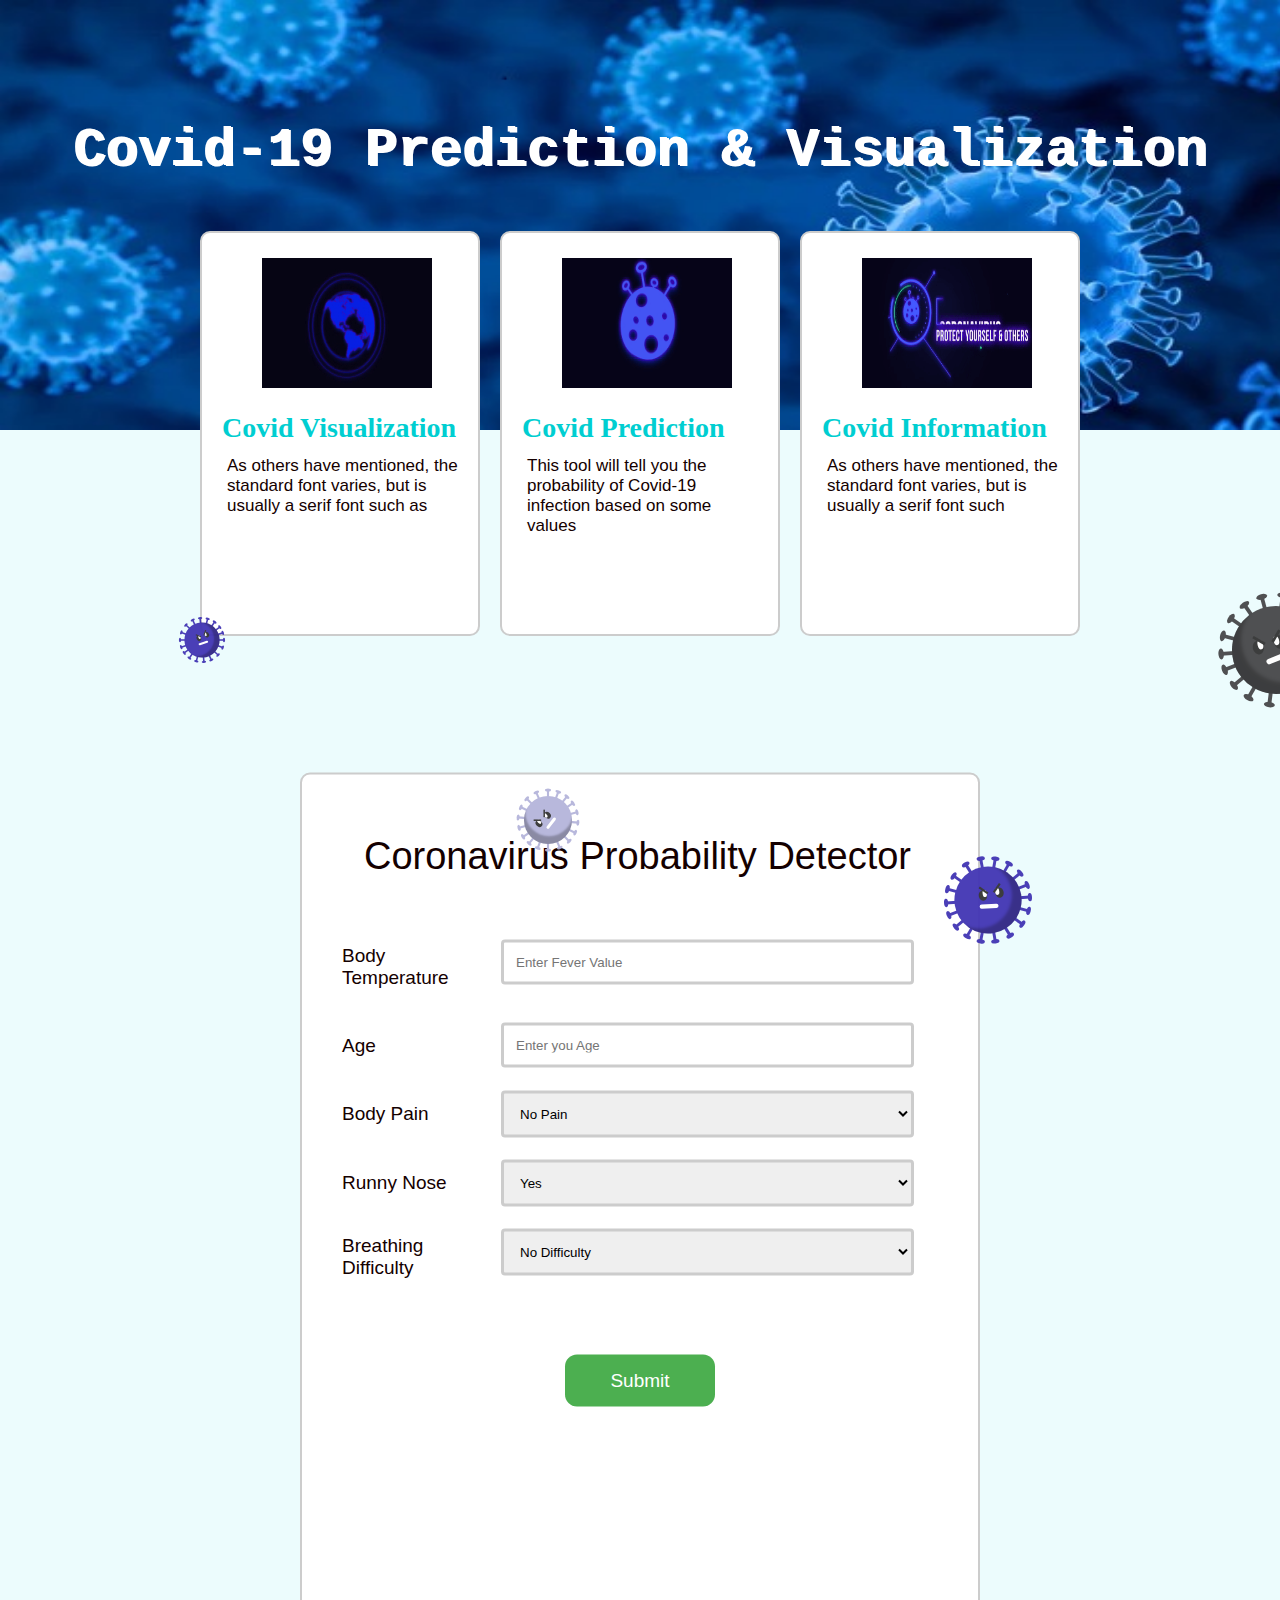
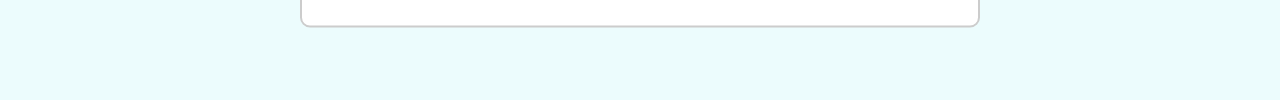
<file: index.html>
<!DOCTYPE html>
<html>
<head>
	<title>Covid Project</title>
  <!-- <link rel="stylesheet" type="text/css" href="style.css"> -->
	<style>
    ::-webkit-scrollbar {
    width: 15px;
    }
    ::-webkit-scrollbar-track {
    box-shadow: inset 0 0 5px grey; 
    border-radius: 10px;
    }
    ::-webkit-scrollbar-thumb {
    background: grey; 
    border-radius: 10px;
    }
    ::-webkit-scrollbar-thumb:hover {
    background:rgb(95, 93, 93); 
    }
    *{
        margin: 0px;
        box-sizing: border-box;
        -webkit-box-sizing: border-box;
        -moz-box-sizing: border-box;
    }

    /* start */
    body{
        font-family: 'Quicksand', sans-serif;
        color: hsl(0, 100%, 4%);
        background-color: #ecfcfd;
        height: 1700px;

        /* padding-top: 5em; */
        /* display: flex; */
        justify-content: center;
    }
    

    /* DEMO-SPECIFIC STYLES */
    .typewriter h1 {
      color: #fff;
      font-family: monospace;
      overflow: hidden; 
      /* Ensures the content is not revealed until the animation */
      /* border-right: 5px solid black;  */

      /* The typwriter cursor */
      white-space: nowrap; /* Keeps the content on a single line */
      margin: 0 auto; /* Gives that scrolling effect as the typing happens */
      /* letter-spacing: .1em;  */
      /* Adjust as needed */
      animation: 
        typing 3.5s steps(30, end),
        blink-caret .5s step-end infinite;
    }

    /* The typing effect */
    @keyframes typing {
      from { width: 0 }
      to { width: 100% }
    }

    /* The typewriter cursor effect */
    @keyframes blink-caret {
      from, to { border-color: transparent }
      50% { border-color: black }

    }

    .main{
        position: relative;
        /* background-image: url("back.jpg"); */
        width: 100%;
        /* height: 400px; */
        /* background-color: #758BF5; */
        
        padding-bottom: 120px;
        /* opacity: 1; */
        /* padding-top: 120px; */
    }
    /* last */



    h1{
      font-family: 'Times New Roman', Times, serif;
        /* color: white; */
        
        /* padding-left: 1px; */
        /* padding-top: 20px; */
        font-size: 60px;
    }
    #common{
      position: absolute;
      box-sizing: border-box;
      border: 2px solid #ccc;
			height: 45%;
			width: 280px;
      border-radius: 10px;
			background-color: white;
      padding-top: 25px;
      padding-left: 10px;
    }
    .Visualization{
			left:20%;
      transform: translate(-20%,-70px);
    }
    .predict{
      left: 50%;
      transform: translate(-50%,-70px);
    }
    .Information{
      left:80%;
      transform: translate(-80%,-70px);
    }
    
    #common2{
      position: fixed;
        box-sizing: border-box;
        border: 2px solid #ccc;
        height: 20%;
        width: 200px;
        border-radius: 10px;
        background-color: white;
    }
    
    h2{
        font-size: 28px;
        /* font-family:Arial, Helvetica, sans-serif ; */
        font-family: Times;
        margin: 10px 0 1px 10px;
        /* font-weight: bold; */
    }

    .formDiv{
			position: absolute;
			box-sizing: border-box;
			border: 2px solid #ccc;
			height: 95%;
			width: 680px;
			border-radius: 10px;
			background-color: white;
      left: 50%;
      transform: translate(-50%, -50%);
			top: 1200px;
			padding: 20px;
		}
    label {
      padding: 12px 12px 12px 0px;
      display: inline-block;
    }
    .row:after {
      content: "";
      display: table;
      clear: both;
    }
    .first{
      margin-left: 20px;
      float: left;
    width: 25%;
    margin-top: 22px;
    font-size: 19px;
    }
    .second{
      float: left;
      width: 65%;
      margin-top: 22px;
    }
    input[type=text],select{
      width: 100%;
      padding: 12px;
      border: 3px solid #ccc;
      border-radius: 4px;
      transition: 0.8s;
      outline: none;
    }
    input[type=text]:focus{
      border: 3px solid #555;
    }
    /* button */
    .button
    {
      display: inline-block;
      background-color: #4CAF50;
      border: none;
      border-radius: 12px;
      color: white;
      padding: 15px 32px;
      text-align: center;
      width: 150px;
      transition: all 0.5s;
      cursor: pointer;
      font-size: 19px;
      margin-top: 90px;
      position: absolute;
      left: 50%;
      transform: translate(-50%, -50%);
    }
    .button span{
      display: inline-block;
      position: relative;
      transition: 0.5s;
    }
    .button span:after{
      content: '\00bb';      
      position: absolute;
      opacity: 0;
      top: 0;
      right: -20px;
      transition: 0.5s;
    }
    .button:hover span{
      padding-right: 25px;
    }
    .button:hover span:after{
      opacity: 1;
      right: 0;
    }
    /* link */
    a:link {
      text-decoration: none;
      color: darkturquoise;
    }
    a:visited {
      text-decoration: none;
      color: deepskyblue;
    }
    a:hover {
      text-decoration: underline;
      color: black;
    }
    a:active {
      text-decoration: underline;
      color: blue;
    }
    /* image */
    .img1{
      height: 130px;
      width: 170px;
      margin-left: 50px;
      margin-bottom: 10px;
      /* left: 50%; */
      /* transform: translate(-50%, -50%); */

    }
    .img2 {
      height: 130px;
      width: 170px;
      margin-left: 50px;
      margin-bottom: 10px;
      /* margin-top: 1px;      */
    }
    .img3{
      height: 130px;
      width: 170px;
      margin-left: 50px;
      margin-bottom: 10px;
      /* margin-top: 1px;      */
    }
    /* text */
    p{
      margin: 12px 20px 10px 15px;
      font-family:Arial, Helvetica, sans-serif ;
      font-size: 17px;
    }

    /* virus  */
    .mainBody{
        width: 200px;
        height: 200px;
        position: absolute;
        z-index: 5;
        animation-iteration-count: infinite;
        animation-fill-mode: forwards;
        animation-timing-function: ease;
        opacity: 0.95;
        /* margin-top: 100px;; */
        /* margin-left: 600px; */
    }
    #virus-1{
        top: 50%;
        left: 45%;
        transform: scale(-0.55, 0.55) rotate(15deg);
        animation-name: virusMove1;
        animation-duration: 2.5s;
        margin-top: 100px;;
        margin-left: 600px;
    }
    .vBody{
      width: 80%;
      height: 80%;
      border-radius: 50%;
      position: absolute;
      top: 50%;
      left: 50%;
      transform: translate(-50%, -50%);
      box-shadow: inset -20px -15px 7px 1px rgba(0, 0, 0, 0.27);
      z-index: 2;
  }
    .vcolor1,
    .vcolor1 ~ .vWings,
    .vcolor1 ~ .vWings:before,
    .vcolor1 ~ .vWings:after{
      background-color: #474749;    
  }
  .eye{
    width: 20px;
    height: 25px;
    background-color: #333;
    border-radius: 50%;
    position: absolute;
    top: 50%;
    left: 50%;
    z-index: 3;
    /* overflow: hidden; */
}
.eye:before{
    content: '';
    display: block;
    width: 10px;
    height: 17px;
    background-color: #fff;
    border-radius: 50%;
    position: absolute;
    top: 0;
}
.eye-left{
    transform: translate(-100%, -100%);
}
.eye-left:before{
    right: 0;
}
.eye-right{
    transform: translate(100%, -100%);
}
.eye-right:before{
    left: 0;
}
.eyebrow{
    width: 25px;
    height: 5px;
    background-color: #333;
    position: absolute;
    top: 33%;
    z-index: 4;
}
.eyebrow-left{
    left: 38%;
    transform: rotate(45deg);
}
.eyebrow-right{
    left: 58%;
    transform: rotate(-45deg);
}
.mouth{
    width: 45px;
    height: 10px;
    background-color: #fff;
    position: absolute;
    top: 56%;
    left: 50%;
    transform: translateX(-50%) rotate(7deg);
    border-radius: 9px;
}
.vWings{
  width: 7px;
  height: 100%;
  position: absolute;
  top: 50%;
  left: 50%;
  transform: translate(-50%, -50%);
}
.vWings:before,
.vWings:after
{
  content: '';
  display: block;
  width: 20px;
  height: 10px;
  border-radius: 50%;
  position: absolute;
  /* top: 0; */
  left: 50%;
  transform: translate(-52%, -50%);
}
.vWings:after{
  top: 100%;
}
.tentacle-2{
  transform: translate(-50%, -50%) rotate(20deg);
}
.tentacle-3{
  transform: translate(-50%, -50%) rotate(40deg);
}
.tentacle-4{
  transform: translate(-50%, -50%) rotate(60deg);
}
.tentacle-5{
  transform: translate(-50%, -50%) rotate(79deg);
}
.tentacle-6{
  transform: translate(-50%, -50%) rotate(96deg);
}
.tentacle-7{
  transform: translate(-50%, -50%) rotate(115deg);
}
.tentacle-8{
  transform: translate(-50%, -50%) rotate(135deg);
}
.tentacle-9{
  transform: translate(-50%, -50%) rotate(158deg);
}

@keyframes virusMove1 {
    0%{
        transform: scale(-0.65, 0.65) rotate(15deg);
    }
    50%{
        transform: scale(-0.6, 0.6) rotate(15deg);
    }
    100%{
        transform: scale(-0.65, 0.65) rotate(15deg);
    }
}
#virus-2{
  top: 60%;
  left: 8%;
  transform: scale(0.22, 0.22) rotate(-25deg);
  animation-name: virusMove2;
  animation-duration: 14.4s;
  margin-right: 6200px;
}
@keyframes virusMove2 {
  0%{
      transform: translate(0,0) scale(0.52, 0.52) rotate(-15deg);
  }
  50%{
      transform: translate(199px, 800px) scale(0.22, 0.22) rotate(-13deg);
  }
  100%{
      transform: translate(0,0) scale(0.52, 0.52) rotate(-15deg);
  }
}
.vColor2,
.vColor2 ~ .vWings,
.vColor2 ~ .vWings:before,
.vColor2 ~ .vWings:after{
    background-color: #4235b4;
}
    
#virus-3{
  top: 800px;
  right: 15%;
  transform: scale(0.42, 0.42) rotate(-10deg);
  animation-name: virusMove3;
  animation-duration: 9s;
}
@keyframes virusMove3 {
  0%{
      transform: translate(0,0) scale(0.42, 0.42) rotate(-10deg);
  }
  50%{
      transform: translate(-222px, -130px) scale(0.92, 0.82) rotate(-10deg);
  }
  100%{
      transform: translate(0,0) scale(0.42, 0.42) rotate(-10deg);
  }
}

#virus-4{
  top: 80%;
  left: 35%;
  transform: scale(-0.3, 0.3) rotate(45deg);
  animation-name: virusMove4;
  animation-duration: 8s;
}

@keyframes virusMove4 {
  0%{
      transform: translate(0,0) scale(-0.3, 0.3) rotate(15deg);
  }
  50%{
      transform: translate(-9px, -8px) scale(-0.8, 0.7) rotate(20deg);
  }
  100%{
      transform: translate(0,0) scale(-0.3, 0.3) rotate(15deg);
  }
}

.vColor3,
.vColor3 ~ .vWings,
.vColor3 ~ .vWings:before,
.vColor3 ~ .vWings:after{
    background-color: #b5b5db;
}
	
	</style> 
</head>

<body>

	<div class="main">
    <img src="background.jpg" style="position: absolute; z-index: -1; height: 430px; width: 1521px ;">
		<div class="typewriter">
      <h1 style="text-align: center; font-size: 54px;  padding-top: 120px; color: white; text-shadow: 2px 1px white  " >
        Covid-19 Prediction & Visualization</h1>
    </div>
	</div>

  <div class="Visualization" id="common">
    <img src = "covid_globe.gif" alt= "map" class="img1" style="float: none">
    <h2><a href="https://www.google.com/" target="_blank">Covid Visualization</a></h2>
    <p>As others have mentioned, the standard font varies, but is usually a serif font such as</p>
  </div>
  <div class="predict" id="common">
		<img src = "covid_pred.gif" alt= "prediction" class="img2" style="float: none">
    <h2><a href="#open">Covid Prediction</a></h2>
    <p>This tool will tell you the probability of Covid-19 infection based on some values </p>
	</div>
  <div class="Information" id="common">
    <img src = "covid_info.gif" alt= "Information" class="img3" style="float: none">
		<h2><a href="https://www.google.com/" target="_blank">Covid Information</a></h2>
    <p>As others have mentioned, the standard font varies, but is usually a serif font such </p>
	</div>

  <!-- virus -->
  <div class="mainBody" id="virus-1">
    <div class="vBody vcolor1">
      <div class="eye eye-left"></div>
      <div class="eye eye-right"></div>
      <div class="eyebrow eyebrow-left"></div>
      <div class="eyebrow eyebrow-right"></div>
      <div class="mouth"></div>
    </div>
    <div class="vWings"></div>
    <div class="vWings tentacle-2"></div>
    <div class="vWings tentacle-3"></div>
    <div class="vWings tentacle-4"></div>
    <div class="vWings tentacle-5"></div>
    <div class="vWings tentacle-6"></div>
    <div class="vWings tentacle-7"></div>
    <div class="vWings tentacle-8"></div>
    <div class="vWings tentacle-9"></div>
  </div>
  <div class="mainBody" id="virus-2">
    <div class="vBody vColor2">
      <div class="eye eye-left"></div>
      <div class="eye eye-right"></div>
      <div class="eyebrow eyebrow-left"></div>
      <div class="eyebrow eyebrow-right"></div>
      <div class="mouth"></div>
    </div>
    <div class="vWings"></div>
    <div class="vWings tentacle-2"></div>
    <div class="vWings tentacle-3"></div>
    <div class="vWings tentacle-4"></div>
    <div class="vWings tentacle-5"></div>
    <div class="vWings tentacle-6"></div>
    <div class="vWings tentacle-7"></div>
    <div class="vWings tentacle-8"></div>
    <div class="vWings tentacle-9"></div>
  </div>
  <div class="mainBody" id="virus-3">
    <div class="vBody vColor2">
      <div class="eye eye-left"></div>
      <div class="eye eye-right"></div>
      <div class="eyebrow eyebrow-left"></div>
      <div class="eyebrow eyebrow-right"></div>
      <div class="mouth"></div>
    </div>
    <div class="vWings"></div>
    <div class="vWings tentacle-2"></div>
    <div class="vWings tentacle-3"></div>
    <div class="vWings tentacle-4"></div>
    <div class="vWings tentacle-5"></div>
    <div class="vWings tentacle-6"></div>
    <div class="vWings tentacle-7"></div>
    <div class="vWings tentacle-8"></div>
    <div class="vWings tentacle-9"></div>
  </div>
  
  <div class="mainBody " id="virus-4">
    <div class="vBody vColor3 ">
      <div class="eye eye-left"></div>
      <div class="eye eye-right"></div>
      <div class="eyebrow eyebrow-left"></div>
      <div class="eyebrow eyebrow-right"></div>
      <div class="mouth"></div>
    </div>
    <div class="vWings"></div>
    <div class="vWings tentacle-2"></div>
    <div class="vWings tentacle-3"></div>
    <div class="vWings tentacle-4"></div>
    <div class="vWings tentacle-5"></div>
    <div class="vWings tentacle-6"></div>
    <div class="vWings tentacle-7"></div>
    <div class="vWings tentacle-8"></div>
    <div class="vWings tentacle-9"></div>
  </div>

  <!-- form -->
  <div id="open" class="formDiv">
      <p style="font-size: 38px; text-align: center;margin-top: 40px;margin-bottom: 40px">Coronavirus Probability Detector</p>
      <form action="/" method="POST">
        <div class="row">
          <div class="first" style="margin-top: 15px">
            <label for="fever">Body Temperature</label>
          </div>
          <div class="second">
            <input type="text" class="form-control" id="fever" name="fever" placeholder="Enter Fever Value" autocomplete="off" required>
          </div>
        </div>

        <div class="row">
          <div class="first">
            <label for="age">Age</label>
          </div>
          <div class="second">
            <input type="text" class="form-control" id="age" name="age" placeholder="Enter you Age" autocomplete="off" required>
          </div>
        </div>

        <div class="row">
          <div class="first">
            <label for="pain">Body Pain</label>
          </div>
          <div class="second">
            <select class="form-control custom-select" name="pain" id="pain" autocomplete="off" required>
            <option value="0">No Pain</option>
            <option value="1">Severe Pain</option>
            </select>
          </div>
        </div>

        <div class="row">
          <div class="first">
            <label for="runnyNose">Runny Nose</label>
          </div>
          <div class="second">
            <select class="form-control custom-select" name="runnyNose" id="runnyNose" required>
              <option value="0">Yes</option>
              <option value="1">No</option>
            </select>
          </div>
        </div>
  
        <div class="row">
          <div class="first" style="margin-top: 16px;">
            <label for="diffBreath">Breathing Difficulty</label>
          </div>
          <div class="second">
            <select class="form-control custom-select" name="diffBreath" id="diffBreath" required>
              <option value="-1">No Difficulty</option>
              <option value="0">Little Difficulty</option>
              <option value="1">Severe Difficulty</option>
            </select>
          </div>
        </div>

        <button type="submit" class="button" style="vertical-align: middle"><span>Submit</span></button>

      </form>
  </div>  
	
</body>
</html>
</file>
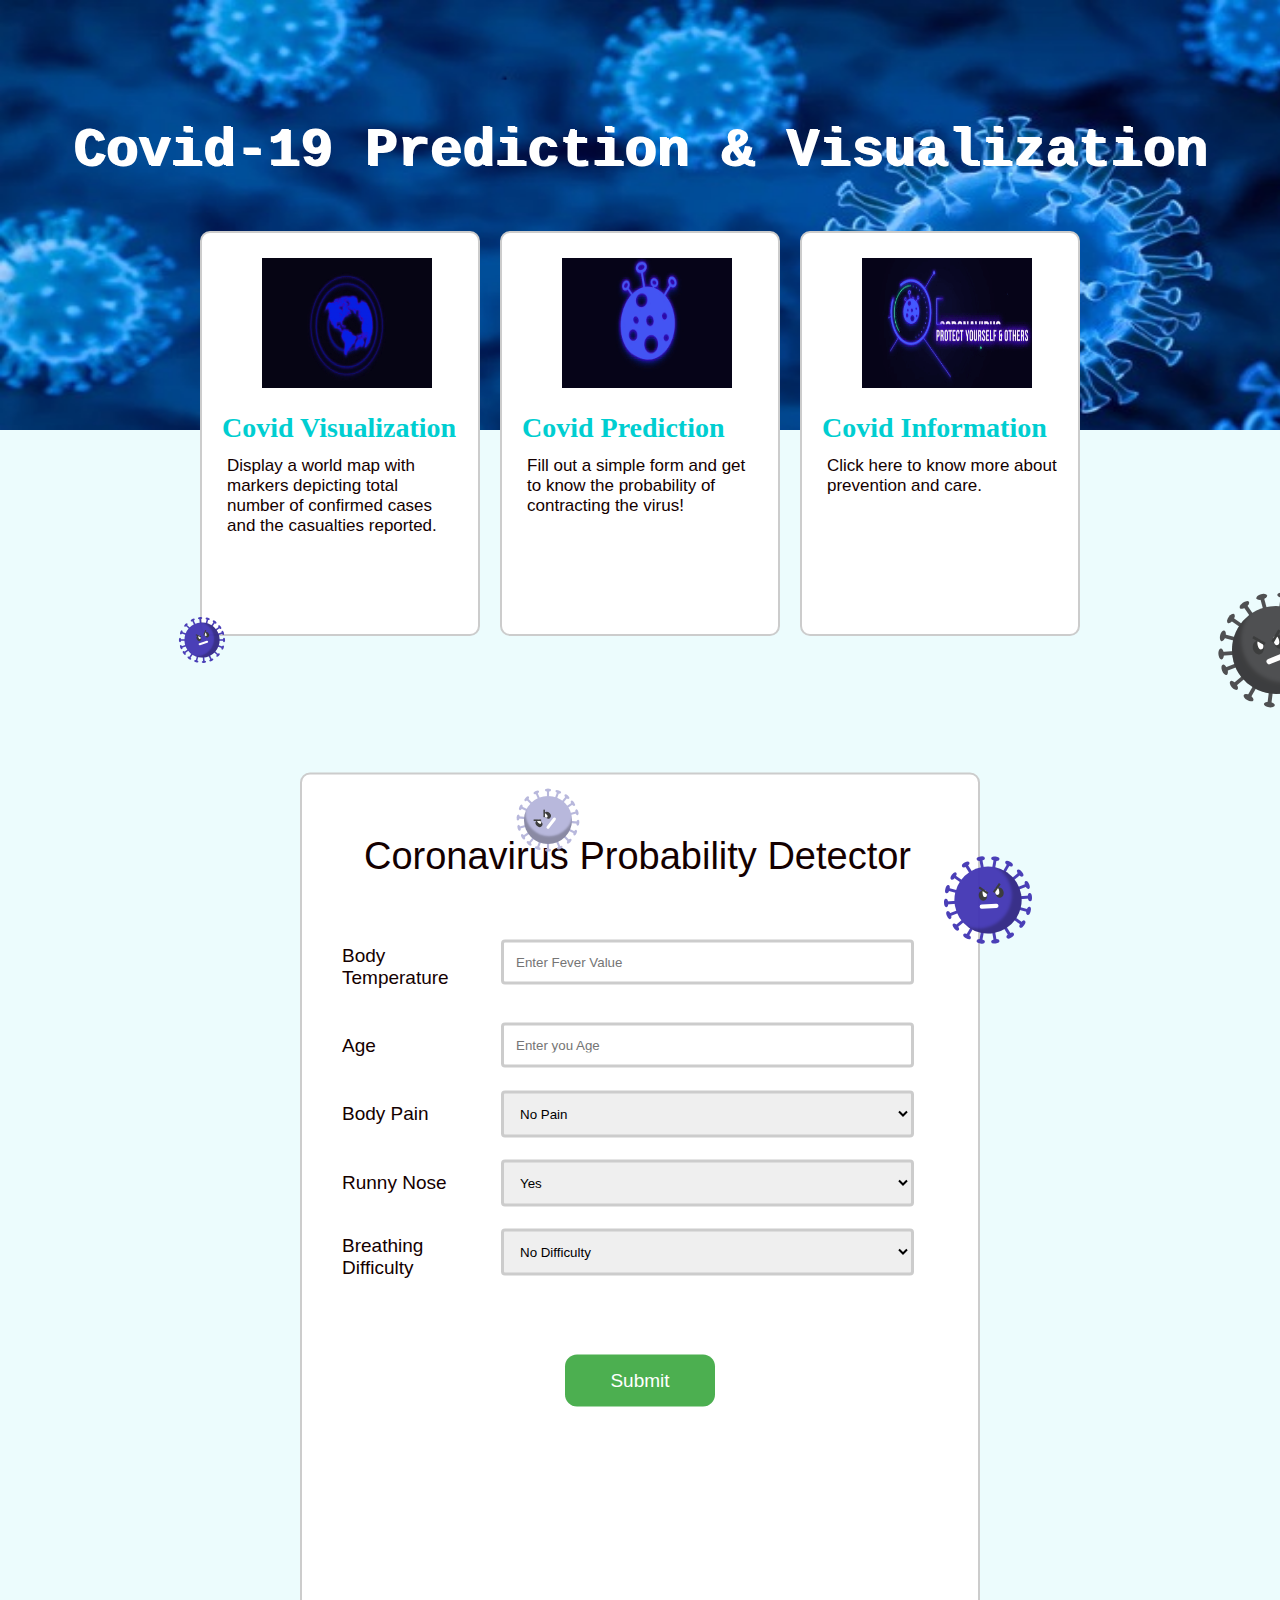
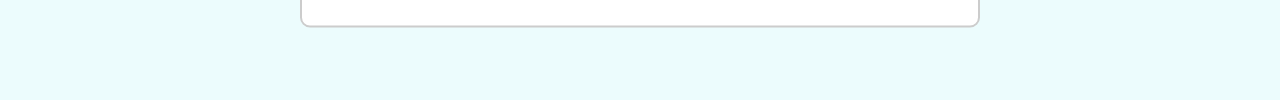
<file: templates/index.html>
<!DOCTYPE html>
<html>
<head>
	<title>Covid Project</title>
  <!-- <link rel="stylesheet" type="text/css" href="style.css"> -->
	<style>
    ::-webkit-scrollbar {
    width: 15px;
    }
    ::-webkit-scrollbar-track {
    box-shadow: inset 0 0 5px grey; 
    border-radius: 10px;
    }
    ::-webkit-scrollbar-thumb {
    background: grey; 
    border-radius: 10px;
    }
    ::-webkit-scrollbar-thumb:hover {
    background:rgb(95, 93, 93); 
    }
    *{
        margin: 0px;
        box-sizing: border-box;
        -webkit-box-sizing: border-box;
        -moz-box-sizing: border-box;
    }

    /* start */
    body{
        font-family: 'Quicksand', sans-serif;
        color: hsl(0, 100%, 4%);
        background-color: #ecfcfd;
        height: 1700px;

        /* padding-top: 5em; */
        /* display: flex; */
        justify-content: center;
    }
    

    /* DEMO-SPECIFIC STYLES */
    .typewriter h1 {
      color: #fff;
      font-family: monospace;
      overflow: hidden; 
      /* Ensures the content is not revealed until the animation */
      /* border-right: 5px solid black;  */

      /* The typwriter cursor */
      white-space: nowrap; /* Keeps the content on a single line */
      margin: 0 auto; /* Gives that scrolling effect as the typing happens */
      /* letter-spacing: .1em;  */
      /* Adjust as needed */
      animation: 
        typing 3.5s steps(30, end),
        blink-caret .5s step-end infinite;
    }

    /* The typing effect */
    @keyframes typing {
      from { width: 0 }
      to { width: 100% }
    }

    /* The typewriter cursor effect */
    @keyframes blink-caret {
      from, to { border-color: transparent }
      50% { border-color: black }

    }

    .main{
        position: relative;
        /* background-image: url("back.jpg"); */
        width: 100%;
        /* height: 400px; */
        /* background-color: #758BF5; */
        
        padding-bottom: 120px;
        /* opacity: 1; */
        /* padding-top: 120px; */
    }
    /* last */



    h1{
      font-family: 'Times New Roman', Times, serif;
        /* color: white; */
        
        /* padding-left: 1px; */
        /* padding-top: 20px; */
        font-size: 60px;
    }
    #common{
      position: absolute;
      box-sizing: border-box;
      border: 2px solid #ccc;
			height: 45%;
			width: 280px;
      border-radius: 10px;
			background-color: white;
      padding-top: 25px;
      padding-left: 10px;
    }
    .Visualization{
			left:20%;
      transform: translate(-20%,-70px);
    }
    .predict{
      left: 50%;
      transform: translate(-50%,-70px);
    }
    .Information{
      left:80%;
      transform: translate(-80%,-70px);
    }
    
    #common2{
      position: fixed;
        box-sizing: border-box;
        border: 2px solid #ccc;
        height: 20%;
        width: 200px;
        border-radius: 10px;
        background-color: white;
    }
    
    h2{
        font-size: 28px;
        /* font-family:Arial, Helvetica, sans-serif ; */
        font-family: Times;
        margin: 10px 0 1px 10px;
        /* font-weight: bold; */
    }

    .formDiv{
			position: absolute;
			box-sizing: border-box;
			border: 2px solid #ccc;
			height: 95%;
			width: 680px;
			border-radius: 10px;
			background-color: white;
      left: 50%;
      transform: translate(-50%, -50%);
			top: 1200px;
			padding: 20px;
		}
    label {
      padding: 12px 12px 12px 0px;
      display: inline-block;
    }
    .row:after {
      content: "";
      display: table;
      clear: both;
    }
    .first{
      margin-left: 20px;
      float: left;
    width: 25%;
    margin-top: 22px;
    font-size: 19px;
    }
    .second{
      float: left;
      width: 65%;
      margin-top: 22px;
    }
    input[type=text],select{
      width: 100%;
      padding: 12px;
      border: 3px solid #ccc;
      border-radius: 4px;
      transition: 0.8s;
      outline: none;
    }
    input[type=text]:focus{
      border: 3px solid #555;
    }
    /* button */
    .button
    {
      display: inline-block;
      background-color: #4CAF50;
      border: none;
      border-radius: 12px;
      color: white;
      padding: 15px 32px;
      text-align: center;
      width: 150px;
      transition: all 0.5s;
      cursor: pointer;
      font-size: 19px;
      margin-top: 90px;
      position: absolute;
      left: 50%;
      transform: translate(-50%, -50%);
    }
    .button span{
      display: inline-block;
      position: relative;
      transition: 0.5s;
    }
    .button span:after{
      content: '\00bb';      
      position: absolute;
      opacity: 0;
      top: 0;
      right: -20px;
      transition: 0.5s;
    }
    .button:hover span{
      padding-right: 25px;
    }
    .button:hover span:after{
      opacity: 1;
      right: 0;
    }
    /* link */
    a:link {
      text-decoration: none;
      color: darkturquoise;
    }
    a:visited {
      text-decoration: none;
      color: deepskyblue;
    }
    a:hover {
      text-decoration: underline;
      color: black;
    }
    a:active {
      text-decoration: underline;
      color: blue;
    }
    /* image */
    .img1{
      height: 130px;
      width: 170px;
      margin-left: 50px;
      margin-bottom: 10px;
      /* left: 50%; */
      /* transform: translate(-50%, -50%); */

    }
    .img2 {
      height: 130px;
      width: 170px;
      margin-left: 50px;
      margin-bottom: 10px;
      /* margin-top: 1px;      */
    }
    .img3{
      height: 130px;
      width: 170px;
      margin-left: 50px;
      margin-bottom: 10px;
      /* margin-top: 1px;      */
    }
    /* text */
    p{
      margin: 12px 20px 10px 15px;
      font-family:Arial, Helvetica, sans-serif ;
      font-size: 17px;
    }

    /* virus  */
    .mainBody{
        width: 200px;
        height: 200px;
        position: absolute;
        z-index: 5;
        animation-iteration-count: infinite;
        animation-fill-mode: forwards;
        animation-timing-function: ease;
        opacity: 0.95;
        /* margin-top: 100px;; */
        /* margin-left: 600px; */
    }
    #virus-1{
        top: 50%;
        left: 45%;
        transform: scale(-0.55, 0.55) rotate(15deg);
        animation-name: virusMove1;
        animation-duration: 2.5s;
        margin-top: 100px;;
        margin-left: 600px;
    }
    .vBody{
      width: 80%;
      height: 80%;
      border-radius: 50%;
      position: absolute;
      top: 50%;
      left: 50%;
      transform: translate(-50%, -50%);
      box-shadow: inset -20px -15px 7px 1px rgba(0, 0, 0, 0.27);
      z-index: 2;
  }
    .vcolor1,
    .vcolor1 ~ .vWings,
    .vcolor1 ~ .vWings:before,
    .vcolor1 ~ .vWings:after{
      background-color: #474749;    
  }
  .eye{
    width: 20px;
    height: 25px;
    background-color: #333;
    border-radius: 50%;
    position: absolute;
    top: 50%;
    left: 50%;
    z-index: 3;
    /* overflow: hidden; */
}
.eye:before{
    content: '';
    display: block;
    width: 10px;
    height: 17px;
    background-color: #fff;
    border-radius: 50%;
    position: absolute;
    top: 0;
}
.eye-left{
    transform: translate(-100%, -100%);
}
.eye-left:before{
    right: 0;
}
.eye-right{
    transform: translate(100%, -100%);
}
.eye-right:before{
    left: 0;
}
.eyebrow{
    width: 25px;
    height: 5px;
    background-color: #333;
    position: absolute;
    top: 33%;
    z-index: 4;
}
.eyebrow-left{
    left: 38%;
    transform: rotate(45deg);
}
.eyebrow-right{
    left: 58%;
    transform: rotate(-45deg);
}
.mouth{
    width: 45px;
    height: 10px;
    background-color: #fff;
    position: absolute;
    top: 56%;
    left: 50%;
    transform: translateX(-50%) rotate(7deg);
    border-radius: 9px;
}
.vWings{
  width: 7px;
  height: 100%;
  position: absolute;
  top: 50%;
  left: 50%;
  transform: translate(-50%, -50%);
}
.vWings:before,
.vWings:after
{
  content: '';
  display: block;
  width: 20px;
  height: 10px;
  border-radius: 50%;
  position: absolute;
  /* top: 0; */
  left: 50%;
  transform: translate(-52%, -50%);
}
.vWings:after{
  top: 100%;
}
.tentacle-2{
  transform: translate(-50%, -50%) rotate(20deg);
}
.tentacle-3{
  transform: translate(-50%, -50%) rotate(40deg);
}
.tentacle-4{
  transform: translate(-50%, -50%) rotate(60deg);
}
.tentacle-5{
  transform: translate(-50%, -50%) rotate(79deg);
}
.tentacle-6{
  transform: translate(-50%, -50%) rotate(96deg);
}
.tentacle-7{
  transform: translate(-50%, -50%) rotate(115deg);
}
.tentacle-8{
  transform: translate(-50%, -50%) rotate(135deg);
}
.tentacle-9{
  transform: translate(-50%, -50%) rotate(158deg);
}

@keyframes virusMove1 {
    0%{
        transform: scale(-0.65, 0.65) rotate(15deg);
    }
    50%{
        transform: scale(-0.6, 0.6) rotate(15deg);
    }
    100%{
        transform: scale(-0.65, 0.65) rotate(15deg);
    }
}
#virus-2{
  top: 60%;
  left: 8%;
  transform: scale(0.22, 0.22) rotate(-25deg);
  animation-name: virusMove2;
  animation-duration: 14.4s;
  margin-right: 6200px;
}
@keyframes virusMove2 {
  0%{
      transform: translate(0,0) scale(0.52, 0.52) rotate(-15deg);
  }
  50%{
      transform: translate(199px, 800px) scale(0.22, 0.22) rotate(-13deg);
  }
  100%{
      transform: translate(0,0) scale(0.52, 0.52) rotate(-15deg);
  }
}
.vColor2,
.vColor2 ~ .vWings,
.vColor2 ~ .vWings:before,
.vColor2 ~ .vWings:after{
    background-color: #4235b4;
}
    
#virus-3{
  top: 800px;
  right: 15%;
  transform: scale(0.42, 0.42) rotate(-10deg);
  animation-name: virusMove3;
  animation-duration: 9s;
}
@keyframes virusMove3 {
  0%{
      transform: translate(0,0) scale(0.42, 0.42) rotate(-10deg);
  }
  50%{
      transform: translate(-222px, -130px) scale(0.92, 0.82) rotate(-10deg);
  }
  100%{
      transform: translate(0,0) scale(0.42, 0.42) rotate(-10deg);
  }
}

#virus-4{
  top: 80%;
  left: 35%;
  transform: scale(-0.3, 0.3) rotate(45deg);
  animation-name: virusMove4;
  animation-duration: 8s;
}

@keyframes virusMove4 {
  0%{
      transform: translate(0,0) scale(-0.3, 0.3) rotate(15deg);
  }
  50%{
      transform: translate(-9px, -8px) scale(-0.8, 0.7) rotate(20deg);
  }
  100%{
      transform: translate(0,0) scale(-0.3, 0.3) rotate(15deg);
  }
}

.vColor3,
.vColor3 ~ .vWings,
.vColor3 ~ .vWings:before,
.vColor3 ~ .vWings:after{
    background-color: #b5b5db;
}
	
	</style> 
</head>

<body>

	<div class="main">
    <img src="/static/background.jpg" style="position: absolute; z-index: -1; height: 430px; width: 1521px ;">
		<div class="typewriter">
      <h1 style="text-align: center; font-size: 54px;  padding-top: 120px; color: white; text-shadow: 2px 1px white  " >
        Covid-19 Prediction & Visualization</h1>
    </div>
	</div>
<div class="Visualization" id="common">
    <img src = "/static/covid_globe.gif" alt= "map" class="img1" style="float: none">
    <h2><a href="/templates/map.html" target="_blank">Covid Visualization</a></h2>
    <p>Display a world map with markers depicting 
    total number of confirmed cases and the casualties reported. </p>
  </div>

  <div class="predict" id="common">
		<img src = "/static/covid_pred.gif" alt= "prediction" class="img2" style="float: none">
    <h2><a href="#open">Covid Prediction</a></h2>
    <p>Fill out a simple form and get to know the probability of contracting the virus! </p>
	</div>
    
  <div class="Information" id="common">
    <img src = "/static/covid_info.gif" alt= "Information" class="img3" style="float: none">
		<h2><a href="https://www.who.int/emergencies/diseases/novel-coronavirus-2019" target="_blank">Covid Information</a></h2>
    <p>Click here to know more about prevention and care.</p>
	</div>

  <!-- virus -->
  <div class="mainBody" id="virus-1">
    <div class="vBody vcolor1">
      <div class="eye eye-left"></div>
      <div class="eye eye-right"></div>
      <div class="eyebrow eyebrow-left"></div>
      <div class="eyebrow eyebrow-right"></div>
      <div class="mouth"></div>
    </div>
    <div class="vWings"></div>
    <div class="vWings tentacle-2"></div>
    <div class="vWings tentacle-3"></div>
    <div class="vWings tentacle-4"></div>
    <div class="vWings tentacle-5"></div>
    <div class="vWings tentacle-6"></div>
    <div class="vWings tentacle-7"></div>
    <div class="vWings tentacle-8"></div>
    <div class="vWings tentacle-9"></div>
  </div>
  <div class="mainBody" id="virus-2">
    <div class="vBody vColor2">
      <div class="eye eye-left"></div>
      <div class="eye eye-right"></div>
      <div class="eyebrow eyebrow-left"></div>
      <div class="eyebrow eyebrow-right"></div>
      <div class="mouth"></div>
    </div>
    <div class="vWings"></div>
    <div class="vWings tentacle-2"></div>
    <div class="vWings tentacle-3"></div>
    <div class="vWings tentacle-4"></div>
    <div class="vWings tentacle-5"></div>
    <div class="vWings tentacle-6"></div>
    <div class="vWings tentacle-7"></div>
    <div class="vWings tentacle-8"></div>
    <div class="vWings tentacle-9"></div>
  </div>
  <div class="mainBody" id="virus-3">
    <div class="vBody vColor2">
      <div class="eye eye-left"></div>
      <div class="eye eye-right"></div>
      <div class="eyebrow eyebrow-left"></div>
      <div class="eyebrow eyebrow-right"></div>
      <div class="mouth"></div>
    </div>
    <div class="vWings"></div>
    <div class="vWings tentacle-2"></div>
    <div class="vWings tentacle-3"></div>
    <div class="vWings tentacle-4"></div>
    <div class="vWings tentacle-5"></div>
    <div class="vWings tentacle-6"></div>
    <div class="vWings tentacle-7"></div>
    <div class="vWings tentacle-8"></div>
    <div class="vWings tentacle-9"></div>
  </div>
  
  <div class="mainBody " id="virus-4">
    <div class="vBody vColor3 ">
      <div class="eye eye-left"></div>
      <div class="eye eye-right"></div>
      <div class="eyebrow eyebrow-left"></div>
      <div class="eyebrow eyebrow-right"></div>
      <div class="mouth"></div>
    </div>
    <div class="vWings"></div>
    <div class="vWings tentacle-2"></div>
    <div class="vWings tentacle-3"></div>
    <div class="vWings tentacle-4"></div>
    <div class="vWings tentacle-5"></div>
    <div class="vWings tentacle-6"></div>
    <div class="vWings tentacle-7"></div>
    <div class="vWings tentacle-8"></div>
    <div class="vWings tentacle-9"></div>
  </div>

  <!-- form -->
  <div id="open" class="formDiv">
      <p style="font-size: 38px; text-align: center;margin-top: 40px;margin-bottom: 40px">Coronavirus Probability Detector</p>
      <form action="/" method="POST">
        <div class="row">
          <div class="first" style="margin-top: 15px">
            <label for="fever">Body Temperature</label>
          </div>
          <div class="second">
            <input type="text" class="form-control" id="fever" name="fever" placeholder="Enter Fever Value" autocomplete="off" required>
          </div>
        </div>

        <div class="row">
          <div class="first">
            <label for="age">Age</label>
          </div>
          <div class="second">
            <input type="text" class="form-control" id="age" name="age" placeholder="Enter you Age" autocomplete="off" required>
          </div>
        </div>

        <div class="row">
          <div class="first">
            <label for="pain">Body Pain</label>
          </div>
          <div class="second">
            <select class="form-control custom-select" name="pain" id="pain" autocomplete="off" required>
            <option value="0">No Pain</option>
            <option value="1">Severe Pain</option>
            </select>
          </div>
        </div>

        <div class="row">
          <div class="first">
            <label for="runnyNose">Runny Nose</label>
          </div>
          <div class="second">
            <select class="form-control custom-select" name="runnyNose" id="runnyNose" required>
              <option value="0">Yes</option>
              <option value="1">No</option>
            </select>
          </div>
        </div>
  
        <div class="row">
          <div class="first" style="margin-top: 16px;">
            <label for="diffBreath">Breathing Difficulty</label>
          </div>
          <div class="second">
            <select class="form-control custom-select" name="diffBreath" id="diffBreath" required>
              <option value="-1">No Difficulty</option>
              <option value="0">Little Difficulty</option>
              <option value="1">Severe Difficulty</option>
            </select>
          </div>
        </div>

        <button type="submit" class="button" style="vertical-align: middle"><span>Submit</span></button>

      </form>
  </div>  
	
</body>
</html>
</file>
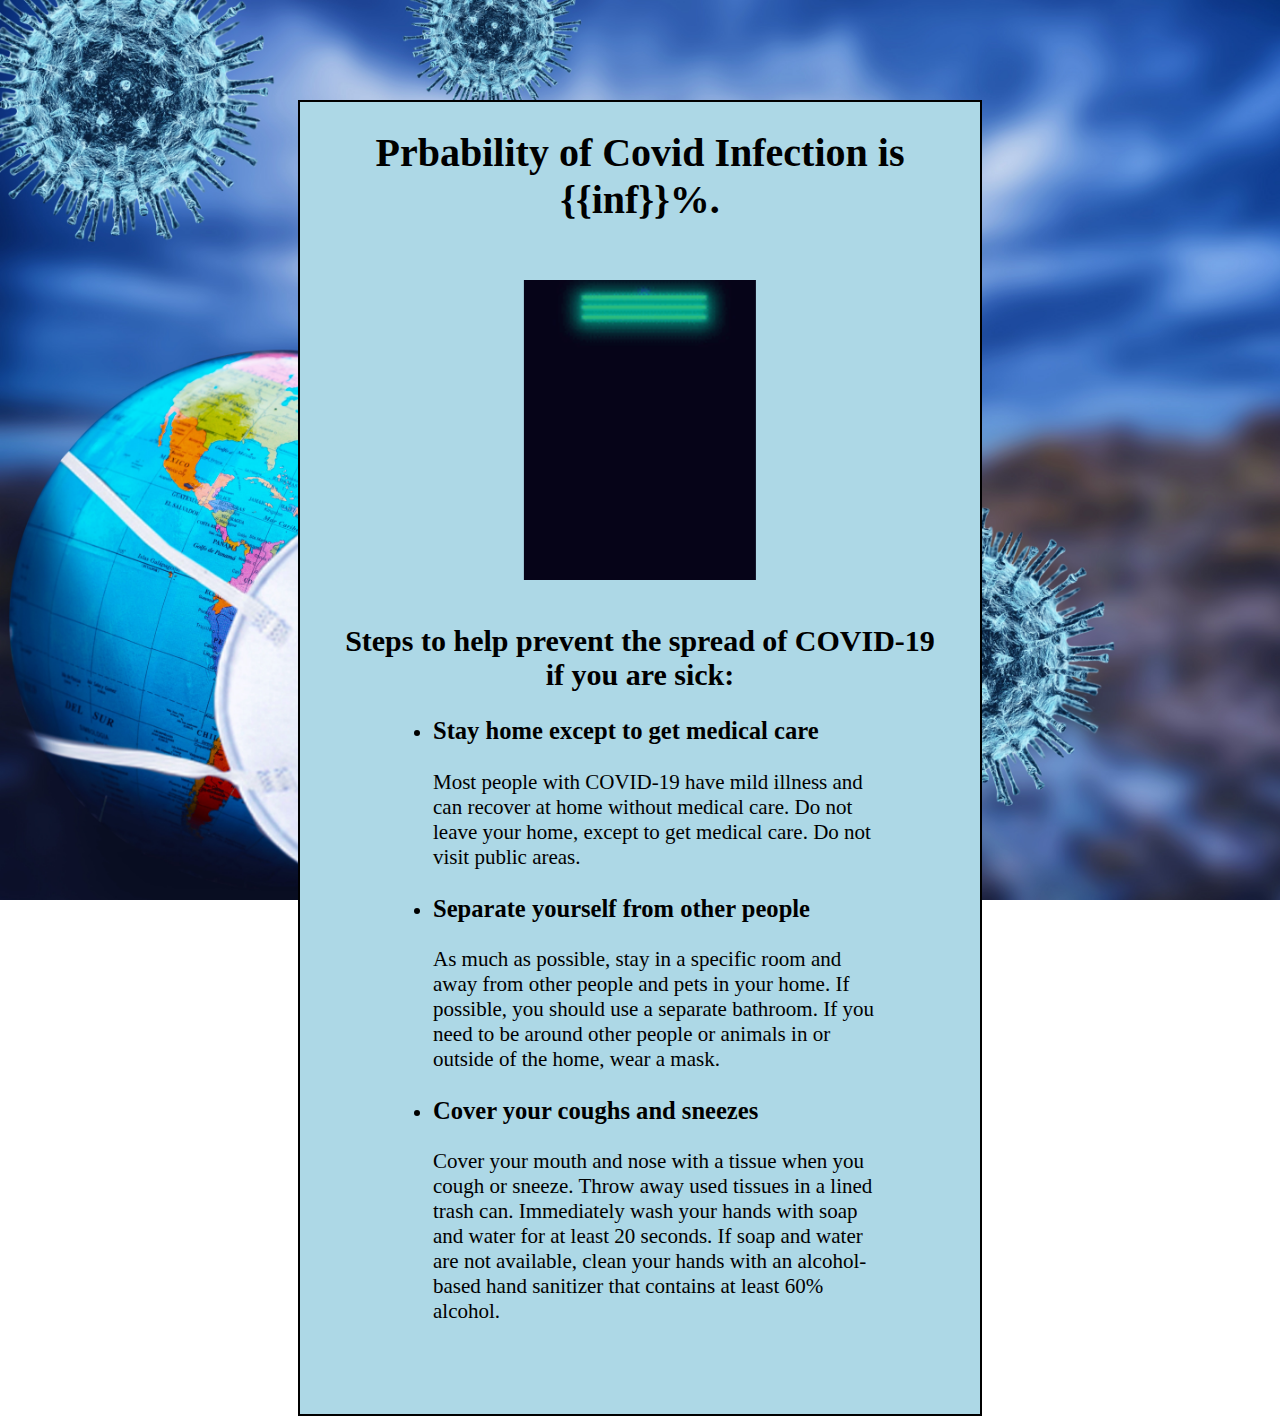
<file: showabove.html>
<!DOCTYPE >
<html lang="en">
  <head>
    <meta charset="utf-8" />
    <meta name="viewport" content="width=device-width, initial-scale=1.0" />
    <title>Covid-19 Probability</title>
      <style>
          body {
            background-image: url('back2.jpg');
            background-repeat: no-repeat;
            background-attachment: fixed;
            background-size: cover;
          }
          ::-webkit-scrollbar {
            width: 15px;
            }
            ::-webkit-scrollbar-track {
            box-shadow: inset 0 0 5px grey; 
            border-radius: 10px;
            }
            ::-webkit-scrollbar-thumb {
            background: grey; 
            border-radius: 10px;
            }
            ::-webkit-scrollbar-thumb:hover {
            background:rgb(95, 93, 93); 
            }

          #probability {
            border: 2px solid black;
            margin-top: 100px;
            /* margin-bottom: 100px; */
            margin-right: 290px;
            margin-left: 290px;
            background-color: lightblue;
            background-size: 30px 10px;
          }

          .information {
            /* background-color: tomato; */
            /* color: white; */
            /* border: 2px solid black; */
            margin-top: -130px;
            /* margin-bottom: 200px; */
            margin-right:43px;
            margin-left: 43px;
            /* padding: 1px; */
          }
          .img{
            position: relative;
            /* float: none; */
            /* z-index: -1; */
            left: 50%;
            transform: translate(-50%, -50%);
            margin-top: 180px;
            height: 300px;
            /* width: 2px; */
            /* margin-left: 700px; */
          }
          li,p{
            font-size: 21px;
            margin-left: 50px;
            margin-right: 50px;
          }

      </style>
  </head>

  <body>
    <div id= "probability">
      <h1 style="text-align: center; font-size: 40px;" ><b>Prbability of Covid Infection is {{inf}}%.</b></h1>
      <img class="img" src="covid_above.gif"  >

      <div class="information">
        <h2 style="font-size: 30px; text-align: center; " ><b>Steps to help prevent the spread of COVID-19 if you are sick: </b></h2>
        <ul>
          <li><h3>Stay home except to get medical care<h3></li>
            <p>Most people with COVID-19 have mild illness and can recover at home without medical care. Do not leave your home, except to get medical care. Do not visit public areas.</p>
  
          <li><h3>Separate yourself from other people</h3></li>
            <p>As much as possible, stay in a specific room and away from other people and pets in your home. If possible, you should use a separate bathroom. If you need to be around other people or animals in or outside of the home, wear a mask.</p>
  
          <li ><h3>Cover your coughs and sneezes</h3></li>
            <p style="margin-bottom: 90px;">Cover your mouth and nose with a tissue when you cough or sneeze.
            Throw away used tissues in a lined trash can.
            Immediately wash your hands with soap and water for at least 20 seconds. If soap and water are not available, clean your hands with an alcohol-based hand sanitizer that contains at least 60% alcohol.</p>
        </ul>
      </div>
      </div>
  </body>
</html>
</file>
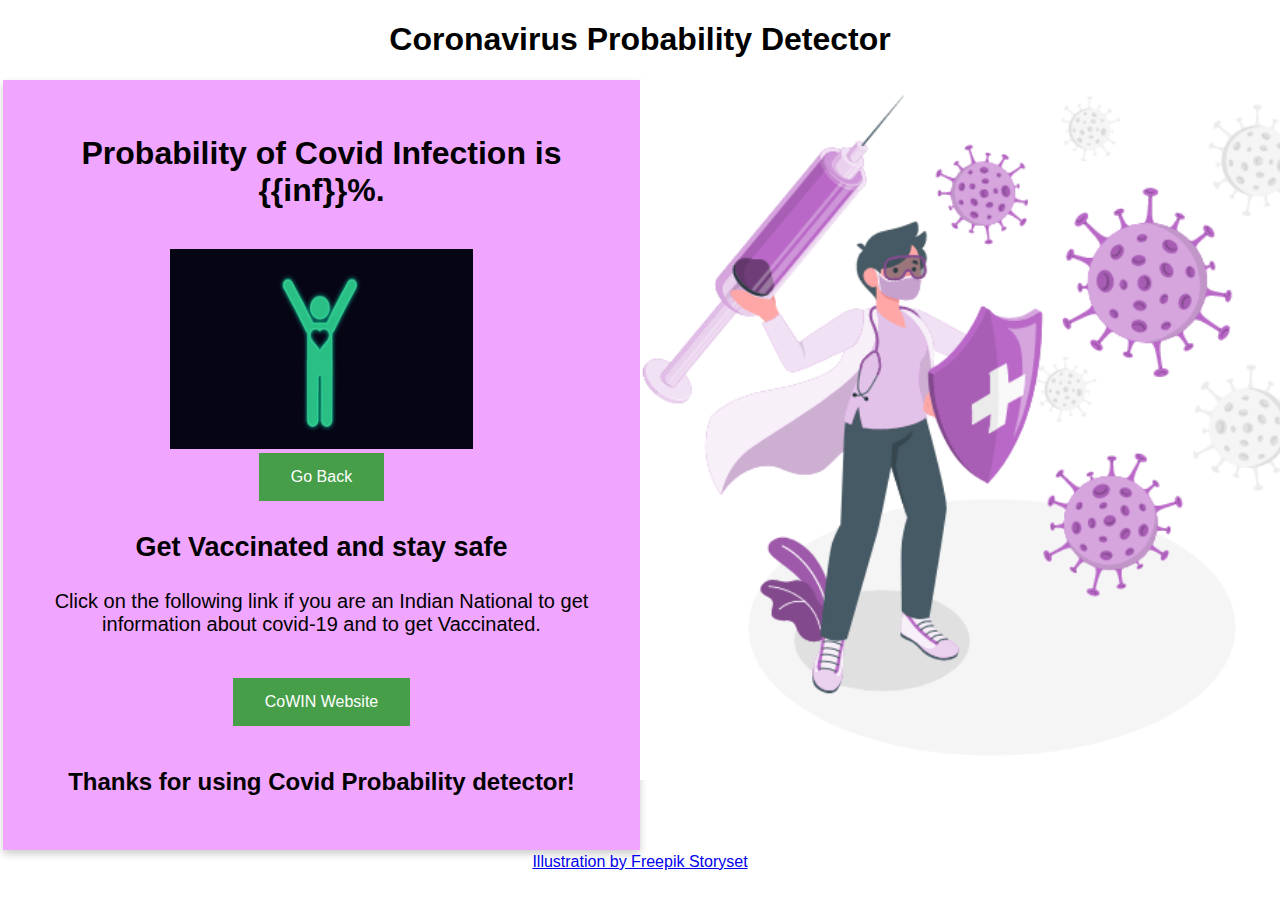
<file: showbelow.html>
<!DOCTYPE html>
<html lang="en">
  <head>
    
    <title style="margin-top: 20px;">COVID-19 Probability Detector</title>
    <meta name="viewport" content="width=device-width, initial-scale=1">
    <style>
    * {
      box-sizing: border-box;
    }
    ::-webkit-scrollbar {
    width: 15px;
    }
    ::-webkit-scrollbar-track {
    box-shadow: inset 0 0 5px grey; 
    border-radius: 10px;
    }
    ::-webkit-scrollbar-thumb {
    background: grey; 
    border-radius: 10px;
    }
    ::-webkit-scrollbar-thumb:hover {
    background:rgb(95, 93, 93); 
    }
    body {
      font-family: Arial, Helvetica, sans-serif;
      
    }
    
    .column {
      float: left;
      width: 50%;
      /* padding: 0 10px; */
    }
    
    .row {margin: 0 -5px;}
    
    .row:after {
      content: "";
      display: table;
      clear: both;
    }
    footer {
          text-align: center;
          padding: 3px;
          background-color: white;
          color: gray;
          }
    
    /* @media screen and (max-width: 600px) {
      .column {
        width: 100%;
        display: block;
        margin-bottom: 600px;
      }
    } */
    p{
      font-size: 20px;
      font-family:'Gill Sans', 'Gill Sans MT', Calibri, 'Trebuchet MS', sans-serif ;
    }
    .card {
      box-shadow: 0 4px 8px 0 rgba(0, 0, 0, 0.2);
      padding: 16px;
      text-align: center;
      background-color: #f0a6ff;
    }
    h1 {text-align: center;}
    .center {
     display: block;
     margin-left: auto;
     margin-right: auto;
     width: 50%;
  }
  .button {
    text-align: center;
  text-decoration: none;
  display: inline-block;
  font-size: 16px;
  margin: 4px 2px;
  cursor: pointer;
  background-color: #469e49;
  border: none;
  color: white;
  padding: 15px 32px;
  
}
    </style>
    
  </head>

  <body>
    



    <h1>Coronavirus Probability Detector</h1>
<div class="row">
  
  <div class="column">
    <div class="card">
        <br>
      <h1><b>Probability of Covid Infection is {{inf}}%.</b></h1>
      <br>
      <img src="covid_bp.gif" alt="Vaccination gif" width="300" height="200" class="center"/> 
      <button class="button" type="submit">
          Go Back
      </button>
      <br>
      <p style="font-weight: bold; font-size: 27px;"> Get Vaccinated and stay safe</p>
      <p> Click on the following link if you are an Indian National to get information about covid-19 and to get Vaccinated.</p>
      <br>
      <form action="https://www.cowin.gov.in/home">
        <input type="submit" class="button" value="CoWIN Website" />
      </form>
      <br>
      <h2>Thanks for using Covid Probability detector!</h2>
      <br>
    </div>
  </div>
    <div class="column">
        <img src="Fighting against Coronavirus.gif" alt="Vaccination gif" width="700" height="700" /> 
    </div>
  </div>
  <footer>
          <a href="https://storyset.com/coronavirus">Illustration by Freepik Storyset</a>
  </footer>
</body>
  </body>
</html>
</file>
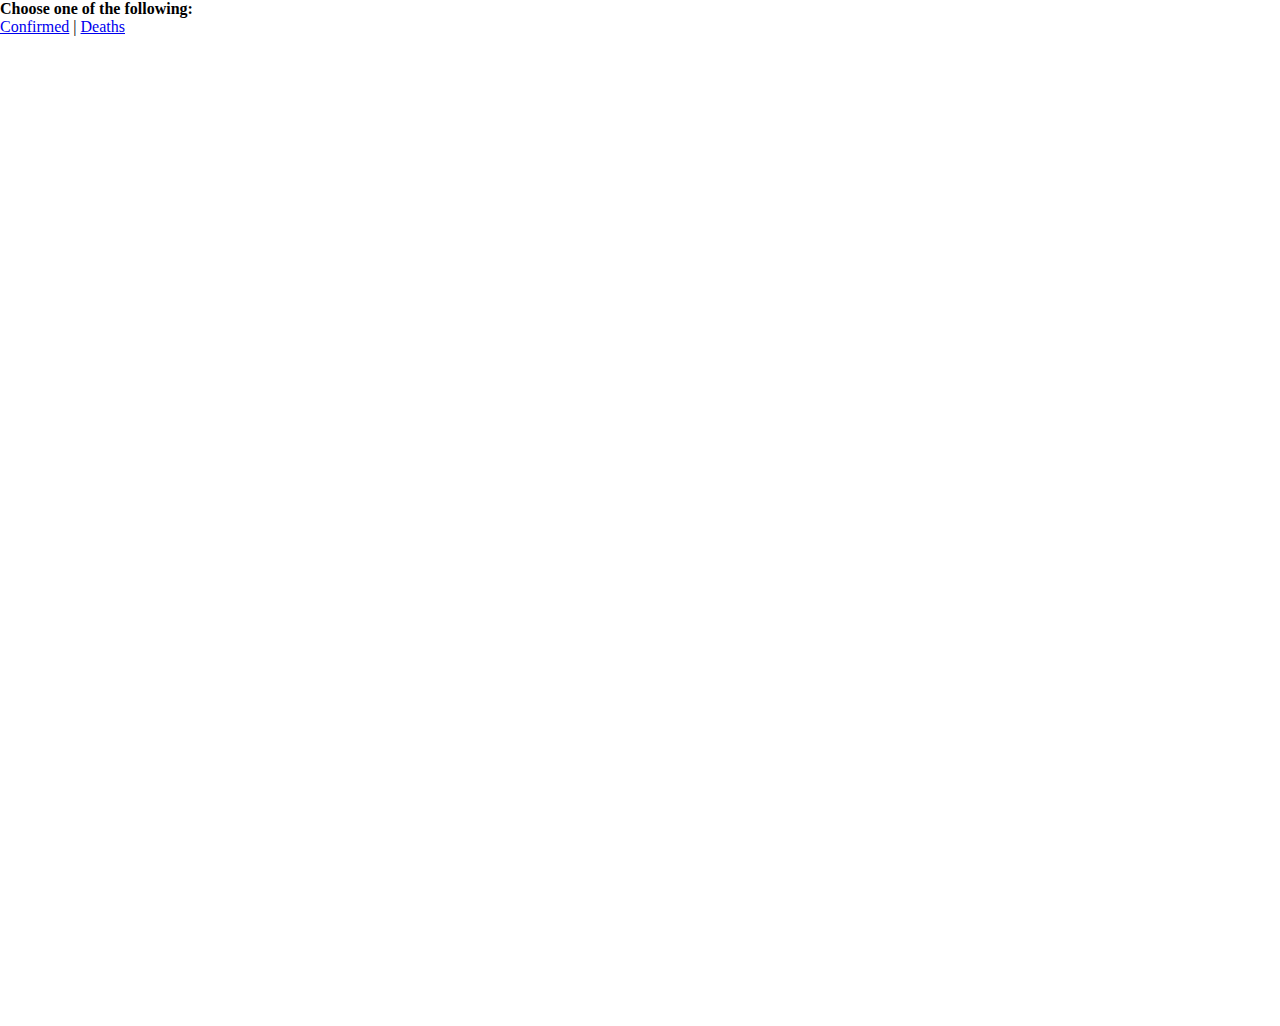
<file: templates/map.html>
<!DOCTYPE html>
<html lang="en">
<head>
    <meta charset="UTF-8">
    <meta http-equiv="X-UA-Compatible" content="IE=edge">
    <meta name="viewport" content="width=device-width, initial-scale=1.0">
    <link href='https://api.mapbox.com/mapbox-gl-js/v2.1.1/mapbox-gl.css' rel='stylesheet' />
    <style>
        *{
            padding: 0;
            margin: 0;
        }
        #map{
            width: 100vw;
            height: 110vh;
        }
    </style>
    <title>CovidMap</title>
    <script type = "text/javascript" src="map.js"></script>  
</head>
<body>
    <div id ="expression">
        <h4>Choose one of the following:</h4>
        <a href="#" onclick="updateMap1()">Confirmed</a> |
        <a href="#" onclick="updateMap2()">Deaths</a>
    </div>
    <div id='map' ></div>
</body>

<script src='https://api.mapbox.com/mapbox-gl-js/v2.1.1/mapbox-gl.js'></script>

<script>
  mapboxgl.accessToken = 'pk.eyJ1Ijoib2pqaiIsImEiOiJja2x5MWRtbW0yNWUwMnhtcHVmc29hZDVxIn0.ysavLWhB38lodSFE7bqmLw';
  var map = new mapboxgl.Map({
    container: 'map',
    style: 'mapbox://styles/mapbox/streets-v11'
  });
</script>

</html>
</file>
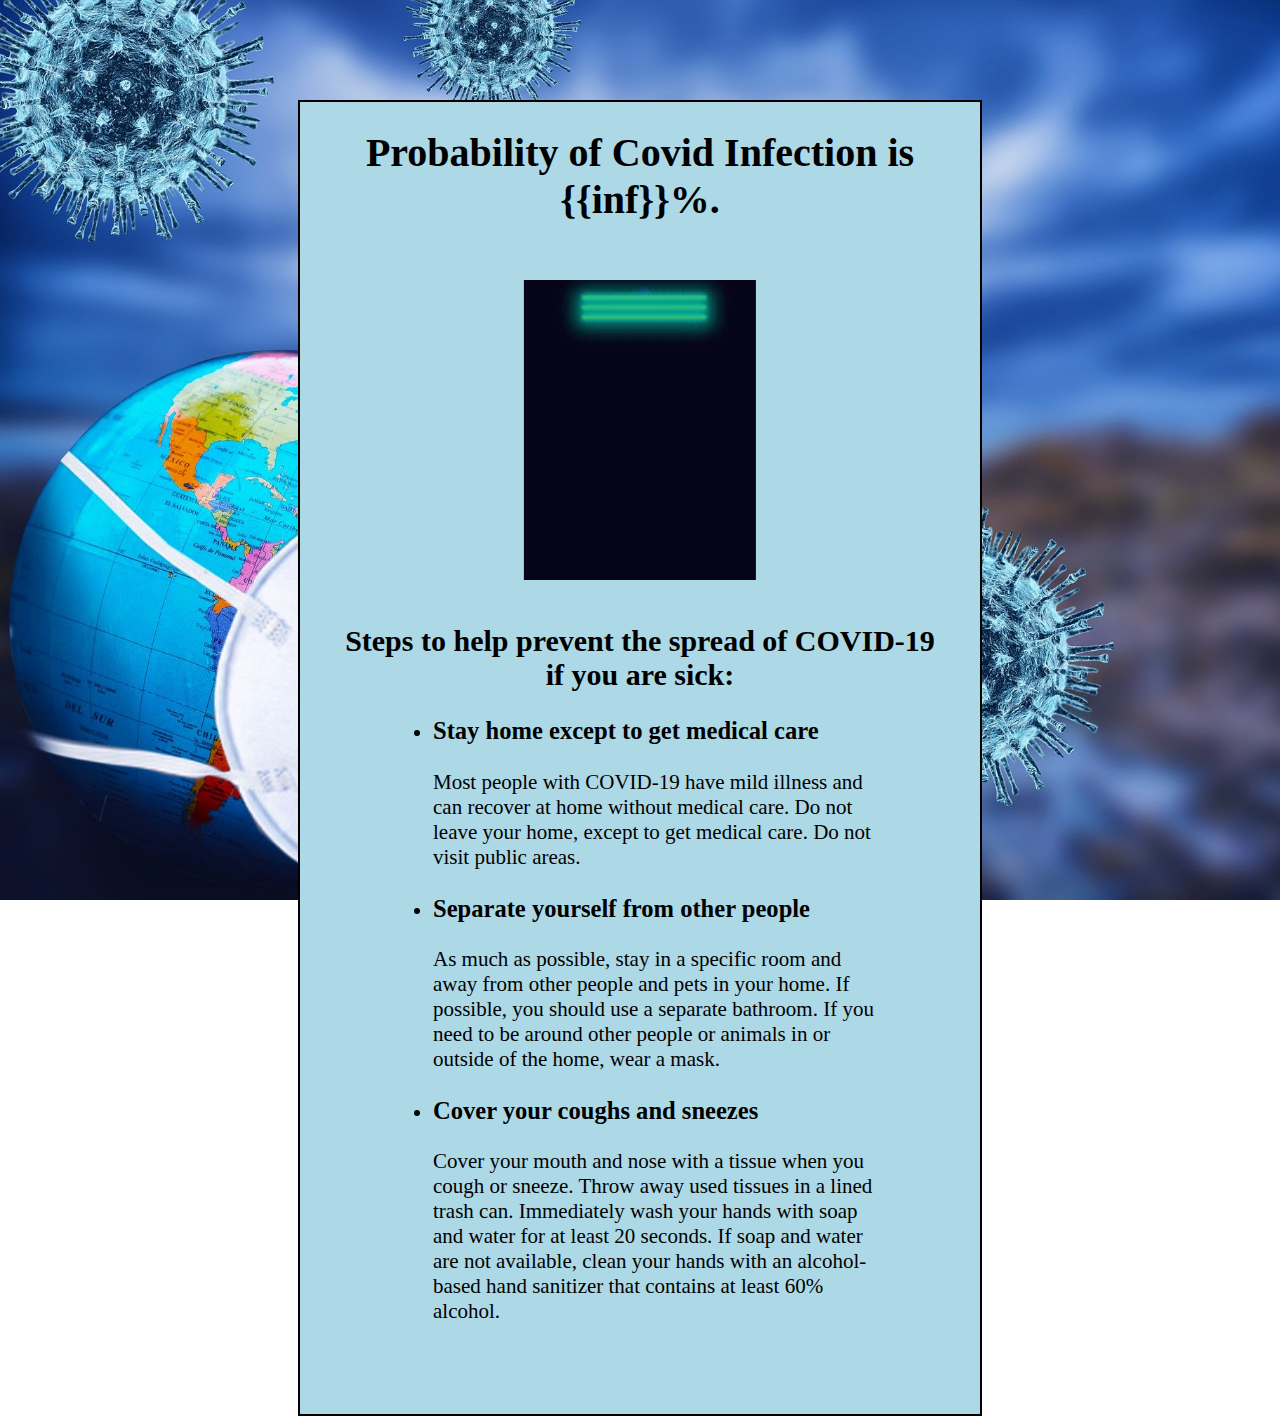
<file: templates/showabove.html>
<!DOCTYPE >
<html lang="en">
  <head>
    <meta charset="utf-8" />
    <meta name="viewport" content="width=device-width, initial-scale=1.0" />
    <title>Covid-19 Probability</title>
      <style>
          body {
            background-image: url('/static/showabove_bg.jpg');
            background-repeat: no-repeat;
            background-attachment: fixed;
            background-size: cover;
          }
          ::-webkit-scrollbar {
            width: 15px;
            }
            ::-webkit-scrollbar-track {
            box-shadow: inset 0 0 5px grey; 
            border-radius: 10px;
            }
            ::-webkit-scrollbar-thumb {
            background: grey; 
            border-radius: 10px;
            }
            ::-webkit-scrollbar-thumb:hover {
            background:rgb(95, 93, 93); 
            }

          #probability {
            border: 2px solid black;
            margin-top: 100px;
            /* margin-bottom: 100px; */
            margin-right: 290px;
            margin-left: 290px;
            background-color: lightblue;
            background-size: 30px 10px;
          }

          .information {
            /* background-color: tomato; */
            /* color: white; */
            /* border: 2px solid black; */
            margin-top: -130px;
            /* margin-bottom: 200px; */
            margin-right:43px;
            margin-left: 43px;
            /* padding: 1px; */
          }
          .img{
            position: relative;
            /* float: none; */
            /* z-index: -1; */
            left: 50%;
            transform: translate(-50%, -50%);
            margin-top: 180px;
            height: 300px;
            /* width: 2px; */
            /* margin-left: 700px; */
          }
          li,p{
            font-size: 21px;
            margin-left: 50px;
            margin-right: 50px;
          }

      </style>
  </head>

  <body>
    <div id= "probability">
      <h1 style="text-align: center; font-size: 40px;" ><b>Probability of Covid Infection is {{inf}}%.</b></h1>
      <img class="img" src="/static/covid_above.gif"  >

      <div class="information">
        <h2 style="font-size: 30px; text-align: center; " ><b>Steps to help prevent the spread of COVID-19 if you are sick: </b></h2>
        <ul>
          <li><h3>Stay home except to get medical care<h3></li>
            <p>Most people with COVID-19 have mild illness and can recover at home without medical care. Do not leave your home, except to get medical care. Do not visit public areas.</p>
  
          <li><h3>Separate yourself from other people</h3></li>
            <p>As much as possible, stay in a specific room and away from other people and pets in your home. If possible, you should use a separate bathroom. If you need to be around other people or animals in or outside of the home, wear a mask.</p>
  
          <li ><h3>Cover your coughs and sneezes</h3></li>
            <p style="margin-bottom: 90px;">Cover your mouth and nose with a tissue when you cough or sneeze.
            Throw away used tissues in a lined trash can.
            Immediately wash your hands with soap and water for at least 20 seconds. If soap and water are not available, clean your hands with an alcohol-based hand sanitizer that contains at least 60% alcohol.</p>
        </ul>
      </div>
      </div>
  </body>
</html>
</file>
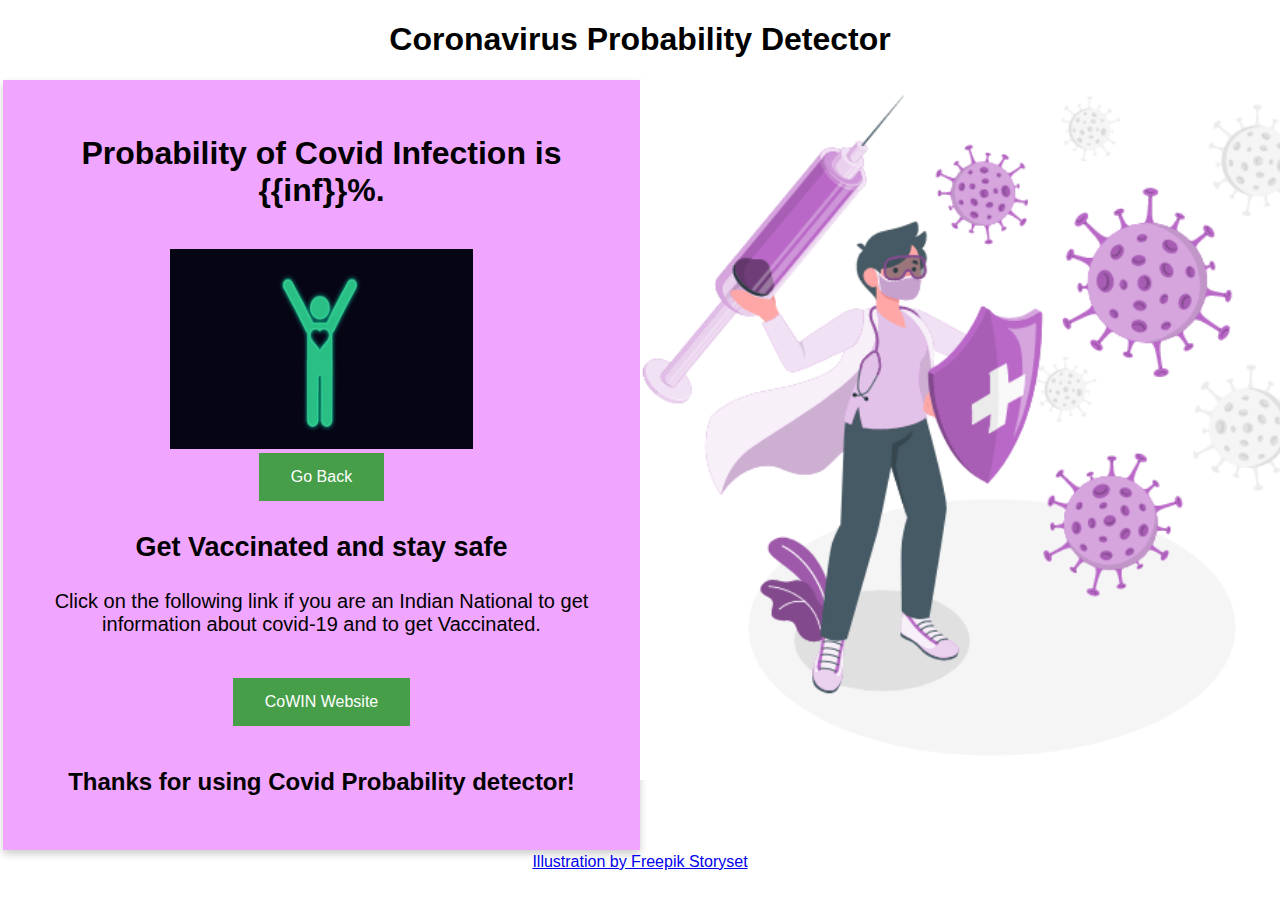
<file: templates/showbelow.html>
<!DOCTYPE html>
<html lang="en">
  <head>
    
    <title style="margin-top: 20px;">COVID-19 Probability Detector</title>
    <meta name="viewport" content="width=device-width, initial-scale=1">
    <style>
    * {
      box-sizing: border-box;
    }
    ::-webkit-scrollbar {
    width: 15px;
    }
    ::-webkit-scrollbar-track {
    box-shadow: inset 0 0 5px grey; 
    border-radius: 10px;
    }
    ::-webkit-scrollbar-thumb {
    background: grey; 
    border-radius: 10px;
    }
    ::-webkit-scrollbar-thumb:hover {
    background:rgb(95, 93, 93); 
    }
    body {
      font-family: Arial, Helvetica, sans-serif;
      
    }
    
    .column {
      float: left;
      width: 50%;
      /* padding: 0 10px; */
    }
    
    .row {margin: 0 -5px;}
    
    .row:after {
      content: "";
      display: table;
      clear: both;
    }
    footer {
          text-align: center;
          padding: 3px;
          background-color: white;
          color: gray;
          }
    
    /* @media screen and (max-width: 600px) {
      .column {
        width: 100%;
        display: block;
        margin-bottom: 600px;
      }
    } */
    p{
      font-size: 20px;
      font-family:'Gill Sans', 'Gill Sans MT', Calibri, 'Trebuchet MS', sans-serif ;
    }
    .card {
      box-shadow: 0 4px 8px 0 rgba(0, 0, 0, 0.2);
      padding: 16px;
      text-align: center;
      background-color: #f0a6ff;
    }
    h1 {text-align: center;}
    .center {
     display: block;
     margin-left: auto;
     margin-right: auto;
     width: 50%;
  }
  .button {
    text-align: center;
  text-decoration: none;
  display: inline-block;
  font-size: 16px;
  margin: 4px 2px;
  cursor: pointer;
  background-color: #469e49;
  border: none;
  color: white;
  padding: 15px 32px;
  
}
    </style>
    
  </head>

  <body>
    



    <h1>Coronavirus Probability Detector</h1>
<div class="row">
  
  <div class="column">
    <div class="card">
        <br>
      <h1><b>Probability of Covid Infection is {{inf}}%.</b></h1>
      <br>
      <img src="/static/covid_below1.gif" alt="Vaccination gif" width="300" height="200" class="center"/> 
      <button class="button" type="submit">
          Go Back
      </button>
      <br>
      <p style="font-weight: bold; font-size: 27px;"> Get Vaccinated and stay safe</p>
      <p> Click on the following link if you are an Indian National to get information about covid-19 and to get Vaccinated.</p>
      <br>
      <form action="https://www.cowin.gov.in/home">
        <input type="submit" class="button" value="CoWIN Website" />
      </form>
      <br>
      <h2>Thanks for using Covid Probability detector!</h2>
      <br>
    </div>
  </div>
    <div class="column">
        <img src="/static/covid_below2.gif" alt="Vaccination gif" width="700" height="700" /> 
    </div>
  </div>
  <footer>
          <a href="https://storyset.com/coronavirus">Illustration by Freepik Storyset</a>
  </footer>
</body>
  </body>
</html>
</file>
<file: style.css>
::-webkit-scrollbar {
    width: 15px;
    }
    ::-webkit-scrollbar-track {
    box-shadow: inset 0 0 5px grey; 
    border-radius: 10px;
    }
    ::-webkit-scrollbar-thumb {
    background: grey; 
    border-radius: 10px;
    }
    ::-webkit-scrollbar-thumb:hover {
    background:rgb(95, 93, 93); 
    }
    *{
        margin: 0px;
        box-sizing: border-box;
        -webkit-box-sizing: border-box;
        -moz-box-sizing: border-box;
    }
    body{
        font-family: 'Quicksand', sans-serif;
        color: hsl(0, 100%, 4%);
        background-color: #ecfcfd;
        height: 1700px;
    }
    .main{
        position: relative;
        /* background-image: url("back.jpg"); */
        width: 100%;
        height: 400px;
        /* background-color: #758BF5; */
        
        
        /* opacity: 1; */
        /* padding-top: 120px; */
    }
    
    h1{
      font-family: 'Times New Roman', Times, serif;
        /* color: white; */
        
        /* padding-left: 1px; */
        /* padding-top: 20px; */
        font-size: 60px;
    }
    #common{
      position: absolute;
      box-sizing: border-box;
      border: 2px solid #ccc;
			height: 45%;
			width: 280px;
      border-radius: 10px;
			background-color: white;
      padding-top: 25px;
      padding-left: 10px;
    }
    .Visualization{
			left:20%;
      transform: translate(-20%,-70px);
    }
    .predict{
      left: 50%;
      transform: translate(-50%,-70px);
    }
    .Information{
      left:80%;
      transform: translate(-80%,-70px);
    }
    
    #common2{
      position: fixed;
        box-sizing: border-box;
        border: 2px solid #ccc;
        height: 20%;
        width: 200px;
        border-radius: 10px;
        background-color: white;
    }
    
    h2{
        font-size: 28px;
        /* font-family:Arial, Helvetica, sans-serif ; */
        font-family: Times;
        margin: 10px 0 1px 10px;
        /* font-weight: bold; */
    }

    .formDiv{
			position: absolute;
			box-sizing: border-box;
			border: 2px solid #ccc;
			height: 95%;
			width: 680px;
			border-radius: 10px;
			background-color: white;
      left: 50%;
      transform: translate(-50%, -50%);
			top: 1200px;
			padding: 20px;
		}
    label {
      padding: 12px 12px 12px 0px;
      display: inline-block;
    }
    .row:after {
      content: "";
      display: table;
      clear: both;
    }
    .first{
      margin-left: 20px;
      float: left;
    width: 25%;
    margin-top: 22px;
    font-size: 19px;
    }
    .second{
      float: left;
      width: 65%;
      margin-top: 22px;
    }
    input[type=text],select{
      width: 100%;
      padding: 12px;
      border: 3px solid #ccc;
      border-radius: 4px;
      transition: 0.8s;
      outline: none;
    }
    input[type=text]:focus{
      border: 3px solid #555;
    }
    /* button */
    .button
    {
      display: inline-block;
      background-color: #4CAF50;
      border: none;
      border-radius: 12px;
      color: white;
      padding: 15px 32px;
      text-align: center;
      width: 150px;
      transition: all 0.5s;
      cursor: pointer;
      font-size: 19px;
      margin-top: 90px;
      position: absolute;
      left: 50%;
      transform: translate(-50%, -50%);
    }
    .button span{
      display: inline-block;
      position: relative;
      transition: 0.5s;
    }
    .button span:after{
      content: '\00bb';      
      position: absolute;
      opacity: 0;
      top: 0;
      right: -20px;
      transition: 0.5s;
    }
    .button:hover span{
      padding-right: 25px;
    }
    .button:hover span:after{
      opacity: 1;
      right: 0;
    }
    /* link */
    a:link {
      text-decoration: none;
      color: darkturquoise;
    }
    a:visited {
      text-decoration: none;
      color: deepskyblue;
    }
    a:hover {
      text-decoration: underline;
      color: black;
    }
    a:active {
      text-decoration: underline;
      color: blue;
    }
    /* image */
    .img1{
      height: 130px;
      width: 170px;
      margin-left: 50px;
      margin-bottom: 10px;
      /* left: 50%; */
      /* transform: translate(-50%, -50%); */

    }
    .img2 {
      height: 130px;
      width: 170px;
      margin-left: 50px;
      margin-bottom: 10px;
      /* margin-top: 1px;      */
    }
    .img3{
      height: 130px;
      width: 170px;
      margin-left: 50px;
      margin-bottom: 10px;
      /* margin-top: 1px;      */
    }
    /* text */
    p{
      margin: 12px 20px 10px 15px;
      font-family:Arial, Helvetica, sans-serif ;
      font-size: 17px;
    }

    /* virus  */
    .mainBody{
        width: 200px;
        height: 200px;
        position: absolute;
        z-index: 5;
        animation-iteration-count: infinite;
        animation-fill-mode: forwards;
        animation-timing-function: ease;
        opacity: 0.95;
        /* margin-top: 100px;; */
        /* margin-left: 600px; */
    }
    #virus-1{
        top: 50%;
        left: 45%;
        transform: scale(-0.55, 0.55) rotate(15deg);
        animation-name: virusMove1;
        animation-duration: 2.5s;
        margin-top: 100px;;
        margin-left: 600px;
    }
    .vBody{
      width: 80%;
      height: 80%;
      border-radius: 50%;
      position: absolute;
      top: 50%;
      left: 50%;
      transform: translate(-50%, -50%);
      box-shadow: inset -20px -15px 7px 1px rgba(0, 0, 0, 0.27);
      z-index: 2;
  }
    .vcolor1,
    .vcolor1 ~ .vWings,
    .vcolor1 ~ .vWings:before,
    .vcolor1 ~ .vWings:after{
      background-color: #474749;    
  }
  .eye{
    width: 20px;
    height: 25px;
    background-color: #333;
    border-radius: 50%;
    position: absolute;
    top: 50%;
    left: 50%;
    z-index: 3;
    /* overflow: hidden; */
}
.eye:before{
    content: '';
    display: block;
    width: 10px;
    height: 17px;
    background-color: #fff;
    border-radius: 50%;
    position: absolute;
    top: 0;
}
.eye-left{
    transform: translate(-100%, -100%);
}
.eye-left:before{
    right: 0;
}
.eye-right{
    transform: translate(100%, -100%);
}
.eye-right:before{
    left: 0;
}
.eyebrow{
    width: 25px;
    height: 5px;
    background-color: #333;
    position: absolute;
    top: 33%;
    z-index: 4;
}
.eyebrow-left{
    left: 38%;
    transform: rotate(45deg);
}
.eyebrow-right{
    left: 58%;
    transform: rotate(-45deg);
}
.mouth{
    width: 45px;
    height: 10px;
    background-color: #fff;
    position: absolute;
    top: 56%;
    left: 50%;
    transform: translateX(-50%) rotate(7deg);
    border-radius: 9px;
}
.vWings{
  width: 7px;
  height: 100%;
  position: absolute;
  top: 50%;
  left: 50%;
  transform: translate(-50%, -50%);
}
.vWings:before,
.vWings:after
{
  content: '';
  display: block;
  width: 20px;
  height: 10px;
  border-radius: 50%;
  position: absolute;
  /* top: 0; */
  left: 50%;
  transform: translate(-52%, -50%);
}
.vWings:after{
  top: 100%;
}
.tentacle-2{
  transform: translate(-50%, -50%) rotate(20deg);
}
.tentacle-3{
  transform: translate(-50%, -50%) rotate(40deg);
}
.tentacle-4{
  transform: translate(-50%, -50%) rotate(60deg);
}
.tentacle-5{
  transform: translate(-50%, -50%) rotate(79deg);
}
.tentacle-6{
  transform: translate(-50%, -50%) rotate(96deg);
}
.tentacle-7{
  transform: translate(-50%, -50%) rotate(115deg);
}
.tentacle-8{
  transform: translate(-50%, -50%) rotate(135deg);
}
.tentacle-9{
  transform: translate(-50%, -50%) rotate(158deg);
}

@keyframes virusMove1 {
    0%{
        transform: scale(-0.65, 0.65) rotate(15deg);
    }
    50%{
        transform: scale(-0.6, 0.6) rotate(15deg);
    }
    100%{
        transform: scale(-0.65, 0.65) rotate(15deg);
    }
}
#virus-2{
  top: 60%;
  left: 8%;
  transform: scale(0.22, 0.22) rotate(-25deg);
  animation-name: virusMove2;
  animation-duration: 14.4s;
  margin-right: 6200px;
}
@keyframes virusMove2 {
  0%{
      transform: translate(0,0) scale(0.52, 0.52) rotate(-15deg);
  }
  50%{
      transform: translate(199px, 800px) scale(0.22, 0.22) rotate(-13deg);
  }
  100%{
      transform: translate(0,0) scale(0.52, 0.52) rotate(-15deg);
  }
}
.vColor2,
.vColor2 ~ .vWings,
.vColor2 ~ .vWings:before,
.vColor2 ~ .vWings:after{
    background-color: #4235b4;
}
    
#virus-3{
  top: 800px;
  right: 15%;
  transform: scale(0.42, 0.42) rotate(-10deg);
  animation-name: virusMove3;
  animation-duration: 9s;
}
@keyframes virusMove3 {
  0%{
      transform: translate(0,0) scale(0.42, 0.42) rotate(-10deg);
  }
  50%{
      transform: translate(-222px, -130px) scale(0.92, 0.82) rotate(-10deg);
  }
  100%{
      transform: translate(0,0) scale(0.42, 0.42) rotate(-10deg);
  }
}

#virus-4{
  top: 80%;
  left: 35%;
  transform: scale(-0.3, 0.3) rotate(45deg);
  animation-name: virusMove4;
  animation-duration: 8s;
}

@keyframes virusMove4 {
  0%{
      transform: translate(0,0) scale(-0.3, 0.3) rotate(15deg);
  }
  50%{
      transform: translate(-9px, -8px) scale(-0.8, 0.7) rotate(20deg);
  }
  100%{
      transform: translate(0,0) scale(-0.3, 0.3) rotate(15deg);
  }
}

.vColor3,
.vColor3 ~ .vWings,
.vColor3 ~ .vWings:before,
.vColor3 ~ .vWings:after{
    background-color: #b5b5db;
}
</file>
